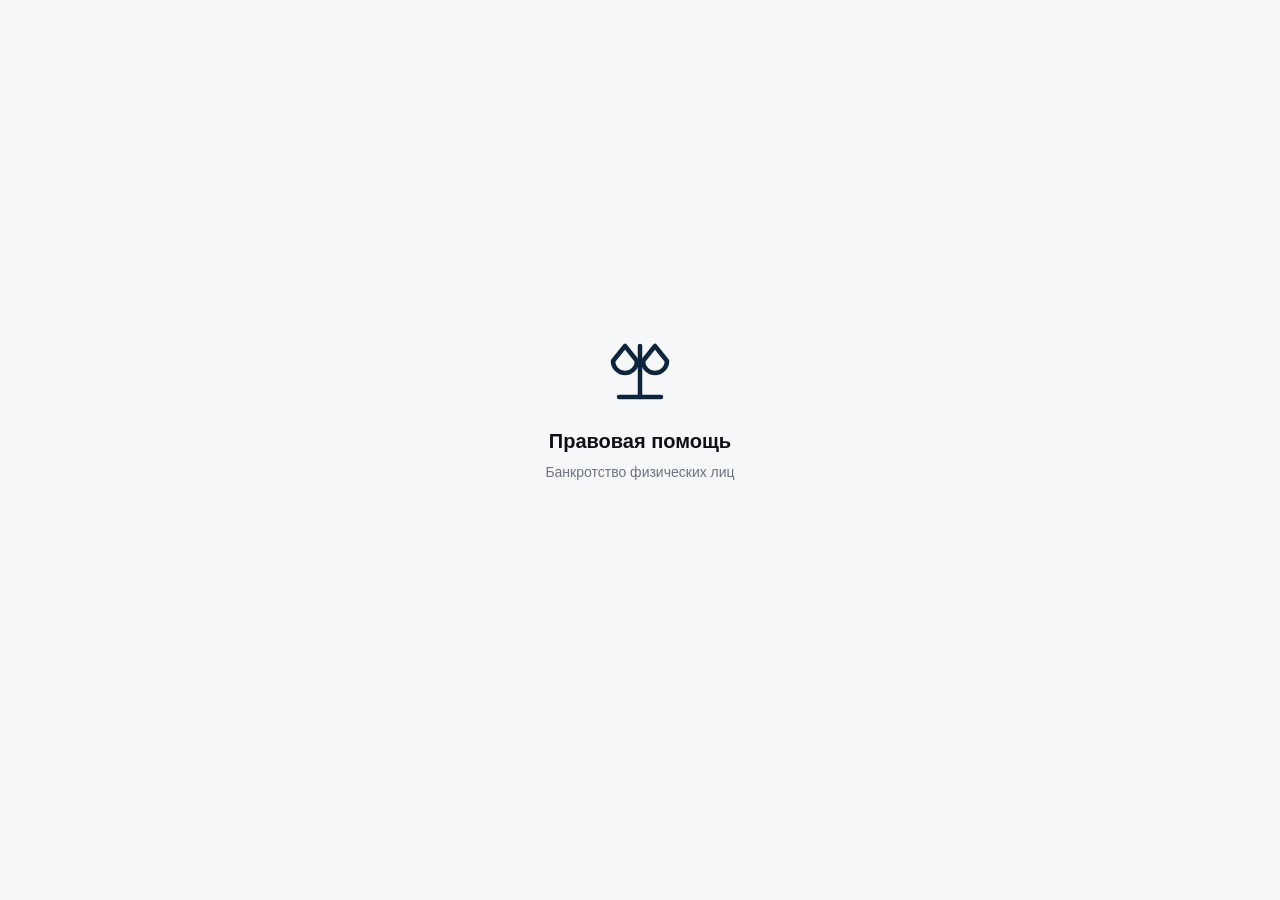
<file: my-sayt/tg-app/index.html>
<!DOCTYPE html>
<html lang="ru">
<head>
  <meta charset="UTF-8">
  <meta name="viewport" content="width=device-width, initial-scale=1.0, viewport-fit=cover">
  <title>Помощь при банкротстве</title>

  <!-- Telegram Web App SDK -->
  <script src="https://telegram.org/js/telegram-web-app.js"></script>

  <link rel="stylesheet" href="app.css">
</head>
<body>

<!-- ══════════════════════════════════════════════════════════
     SVG SPRITE — все иконки приложения (Lucide-style)
════════════════════════════════════════════════════════════ -->
<svg xmlns="http://www.w3.org/2000/svg" style="display:none" aria-hidden="true">
  <symbol id="icon-home" viewBox="0 0 24 24" fill="none" stroke="currentColor" stroke-width="2" stroke-linecap="round" stroke-linejoin="round">
    <path d="m3 9 9-7 9 7v11a2 2 0 0 1-2 2H5a2 2 0 0 1-2-2z"/><polyline points="9 22 9 12 15 12 15 22"/>
  </symbol>
  <symbol id="icon-clipboard" viewBox="0 0 24 24" fill="none" stroke="currentColor" stroke-width="2" stroke-linecap="round" stroke-linejoin="round">
    <rect width="8" height="4" x="8" y="2" rx="1"/><path d="M16 4h2a2 2 0 0 1 2 2v14a2 2 0 0 1-2 2H6a2 2 0 0 1-2-2V6a2 2 0 0 1 2-2h2"/><line x1="9" y1="12" x2="15" y2="12"/><line x1="9" y1="16" x2="15" y2="16"/>
  </symbol>
  <symbol id="icon-briefcase" viewBox="0 0 24 24" fill="none" stroke="currentColor" stroke-width="2" stroke-linecap="round" stroke-linejoin="round">
    <rect width="20" height="14" x="2" y="7" rx="2"/><path d="M16 21V5a2 2 0 0 0-2-2h-4a2 2 0 0 0-2 2v16"/><line x1="2" y1="14" x2="22" y2="14"/>
  </symbol>
  <symbol id="icon-user" viewBox="0 0 24 24" fill="none" stroke="currentColor" stroke-width="2" stroke-linecap="round" stroke-linejoin="round">
    <path d="M20 21v-2a4 4 0 0 0-4-4H8a4 4 0 0 0-4 4v2"/><circle cx="12" cy="7" r="4"/>
  </symbol>
  <symbol id="icon-message" viewBox="0 0 24 24" fill="none" stroke="currentColor" stroke-width="2" stroke-linecap="round" stroke-linejoin="round">
    <path d="M21 15a2 2 0 0 1-2 2H7l-4 4V5a2 2 0 0 1 2-2h14a2 2 0 0 1 2 2z"/>
  </symbol>
  <symbol id="icon-scale" viewBox="0 0 24 24" fill="none" stroke="currentColor" stroke-width="2" stroke-linecap="round" stroke-linejoin="round">
    <line x1="12" y1="3" x2="12" y2="20"/><path d="M3 8c0 2.2 1.8 4 4 4s4-1.8 4-4L7 3z"/><path d="M13 8c0 2.2 1.8 4 4 4s4-1.8 4-4l-4-5z"/><line x1="5" y1="20" x2="19" y2="20"/>
  </symbol>
  <symbol id="icon-shield-check" viewBox="0 0 24 24" fill="none" stroke="currentColor" stroke-width="2" stroke-linecap="round" stroke-linejoin="round">
    <path d="M12 22s8-4 8-10V5l-8-3-8 3v7c0 6 8 10 8 10z"/><polyline points="9 12 11 14 15 10"/>
  </symbol>
  <symbol id="icon-share" viewBox="0 0 24 24" fill="none" stroke="currentColor" stroke-width="2" stroke-linecap="round" stroke-linejoin="round">
    <circle cx="18" cy="5" r="3"/><circle cx="6" cy="12" r="3"/><circle cx="18" cy="19" r="3"/><line x1="8.59" y1="13.51" x2="15.42" y2="17.49"/><line x1="15.41" y1="6.51" x2="8.59" y2="10.49"/>
  </symbol>
  <symbol id="icon-phone" viewBox="0 0 24 24" fill="none" stroke="currentColor" stroke-width="2" stroke-linecap="round" stroke-linejoin="round">
    <path d="M22 16.92v3a2 2 0 0 1-2.18 2 19.79 19.79 0 0 1-8.63-3.07A19.5 19.5 0 0 1 4.69 12 19.79 19.79 0 0 1 1.61 3.4 2 2 0 0 1 3.6 1h3a2 2 0 0 1 2 1.72 12.84 12.84 0 0 0 .7 2.81 2 2 0 0 1-.45 2.11L7.91 8.6a16 16 0 0 0 6.29 6.29l.96-.96a2 2 0 0 1 2.11-.45 12.84 12.84 0 0 0 2.81.7A2 2 0 0 1 22 16.92z"/>
  </symbol>
  <symbol id="icon-smartphone" viewBox="0 0 24 24" fill="none" stroke="currentColor" stroke-width="2" stroke-linecap="round" stroke-linejoin="round">
    <rect width="14" height="20" x="5" y="2" rx="2"/><line x1="12" y1="18" x2="12.01" y2="18"/>
  </symbol>
  <symbol id="icon-arrow-right" viewBox="0 0 24 24" fill="none" stroke="currentColor" stroke-width="2.5" stroke-linecap="round" stroke-linejoin="round">
    <line x1="5" y1="12" x2="19" y2="12"/><polyline points="12 5 19 12 12 19"/>
  </symbol>
  <symbol id="icon-check-circle" viewBox="0 0 24 24" fill="none" stroke="currentColor" stroke-width="2" stroke-linecap="round" stroke-linejoin="round">
    <path d="M22 11.08V12a10 10 0 1 1-5.93-9.14"/><polyline points="22 4 12 14.01 9 11.01"/>
  </symbol>
  <symbol id="icon-sun" viewBox="0 0 24 24" fill="none" stroke="currentColor" stroke-width="2" stroke-linecap="round" stroke-linejoin="round">
    <circle cx="12" cy="12" r="4"/><path d="M12 2v2M12 20v2M4.93 4.93l1.41 1.41M17.66 17.66l1.41 1.41M2 12h2M20 12h2M6.34 17.66l-1.41 1.41M19.07 4.93l-1.41 1.41"/>
  </symbol>
</svg>

<div id="app">

  <!-- ══════════════════════════════════════════════════════════
       ЭКРАН 0: СПЛЭШ
  ════════════════════════════════════════════════════════════ -->
  <div class="screen active" id="screen-splash">
    <div class="splash-inner">
      <div class="splash-logo">
        <svg class="splash-icon" viewBox="0 0 24 24">
          <line x1="12" y1="3" x2="12" y2="20"/>
          <path d="M3 8c0 2.2 1.8 4 4 4s4-1.8 4-4L7 3z"/>
          <path d="M13 8c0 2.2 1.8 4 4 4s4-1.8 4-4l-4-5z"/>
          <line x1="5" y1="20" x2="19" y2="20"/>
        </svg>
      </div>
      <div class="splash-name">Правовая помощь</div>
      <div class="splash-sub">Банкротство физических лиц</div>
    </div>
  </div>

  <!-- ══════════════════════════════════════════════════════════
       ЭКРАН 1: WELCOME
  ════════════════════════════════════════════════════════════ -->
  <div class="screen" id="screen-welcome">
    <div class="screen-body">

      <!-- Визитка эксперта — тёмная плашка на всю ширину -->
      <div class="welcome-lawyer-card">
        <img class="welcome-lawyer-avatar" src="lawyer.jpg" alt="Гучигов Тимерлан Хасанович">
        <div class="welcome-lawyer-info">
          <span class="welcome-lawyer-role">Адвокат по банкротству физических лиц</span>
          <span class="welcome-lawyer-name">Гучигов Тимерлан Хасанович</span>
          <div class="lawyer-trust-badges">
            <span class="trust-badge">84 дела</span>
            <span class="trust-badge">5 лет стажа</span>
            <span class="trust-badge">Адвокат РФ</span>
          </div>
        </div>
      </div>

      <div class="welcome-user-greeting" id="welcome-user-greeting">Добрый день!</div>
      <h1 class="screen-title">Долги —<br>это не приговор</h1>
      <p class="screen-sub">
        Каждый 12-й россиянин имеет просроченный кредит.<br>
        Из этого есть законный выход.
      </p>

      <div class="welcome-features">
        <div class="welcome-feature">
          <div class="icon-circle icon-circle-blue">
            <svg class="icon"><use href="#icon-clipboard"/></svg>
          </div>
          <span>Диагностика за 2 минуты — подходит ли вам банкротство</span>
        </div>
        <div class="welcome-feature">
          <div class="icon-circle icon-circle-navy">
            <svg class="icon"><use href="#icon-briefcase"/></svg>
          </div>
          <span>Обзор услуг и прозрачная стоимость</span>
        </div>
        <div class="welcome-feature">
          <div class="icon-circle icon-circle-gold">
            <svg class="icon"><use href="#icon-message"/></svg>
          </div>
          <span>Запись на бесплатную консультацию</span>
        </div>
      </div>

      <div class="fact-cards">
        <!-- Выделена зелёным — успокаивающий факт о защите жилья -->
        <div class="fact-card fact-housing">
          <div class="icon-circle icon-circle-green">
            <svg class="icon"><use href="#icon-shield-check"/></svg>
          </div>
          <span>Единственное жильё защищено законом — его не заберут при банкротстве</span>
        </div>
        <div class="fact-card">
          <div class="icon-circle icon-circle-navy">
            <svg class="icon"><use href="#icon-scale"/></svg>
          </div>
          <span>Банкротство физлиц — закон №127-ФЗ, действует с 2015 года. С тех пор процедуру прошли более миллиона человек.</span>
        </div>
      </div>

      <!-- Баннер «продолжить квиз» -->
      <div class="resume-banner hidden" id="resume-banner">
        <div>У вас есть незаконченная диагностика</div>
        <div class="resume-btns">
          <button class="btn-text" id="btn-resume">Продолжить</button>
          <button class="btn-text muted" id="btn-restart-quiz">Начать заново</button>
        </div>
      </div>
    </div>
  </div>

  <!-- ══════════════════════════════════════════════════════════
       ЭКРАН 2: ГЛАВНАЯ (Home)
  ════════════════════════════════════════════════════════════ -->
  <div class="screen has-tabbar" id="screen-home">
    <div class="screen-body">
      <div class="home-greeting" id="home-greeting">Добрый день!</div>
      <div class="home-sub">Разберёмся с долгами вместе</div>

      <!-- Карточка адвоката -->
      <div class="lawyer-chip">
        <img class="lawyer-chip-avatar" src="lawyer.jpg" alt="Гучигов Тимерлан Хасанович">
        <div class="lawyer-chip-info">
          <span class="lawyer-chip-title">Адвокат по банкротству</span>
          <span class="lawyer-chip-name">Гучигов Тимерлан Хасанович</span>
        </div>
      </div>

      <!-- Hero-блок -->
      <div class="hero-block">
        <p class="hero-text">Не знаете, что делать с долгами?</p>
        <button class="btn-hero" id="btn-quiz-home">
          Пройти диагностику
          <svg class="icon icon-sm"><use href="#icon-arrow-right"/></svg>
        </button>
      </div>

      <!-- Быстрые действия -->
      <div class="action-list">
        <button class="action-card" data-goto="quiz">
          <div class="icon-circle icon-circle-blue">
            <svg class="icon"><use href="#icon-clipboard"/></svg>
          </div>
          <div class="action-body">
            <span class="action-title">Диагностика</span>
            <span class="action-sub">Узнайте за 2 минуты, подходит ли вам банкротство</span>
          </div>
          <span class="chevron">›</span>
        </button>
        <button class="action-card" data-goto="services">
          <div class="icon-circle icon-circle-navy">
            <svg class="icon"><use href="#icon-briefcase"/></svg>
          </div>
          <div class="action-body">
            <span class="action-title">Услуги</span>
            <span class="action-sub">Что входит в сопровождение и сколько стоит</span>
          </div>
          <span class="chevron">›</span>
        </button>
        <button class="action-card" data-goto="form">
          <div class="icon-circle icon-circle-gold">
            <svg class="icon"><use href="#icon-message"/></svg>
          </div>
          <div class="action-body">
            <span class="action-title">Записаться</span>
            <span class="action-sub">Бесплатная консультация — без давления</span>
          </div>
          <span class="chevron">›</span>
        </button>
      </div>

      <button class="btn-share-friend" id="btn-share-friend">
        <svg class="icon icon-sm"><use href="#icon-share"/></svg>
        Поделиться с другом
      </button>
    </div>
  </div>

  <!-- ══════════════════════════════════════════════════════════
       ЭКРАН 3: КВИЗ
  ════════════════════════════════════════════════════════════ -->
  <div class="screen" id="screen-quiz">
    <div class="quiz-topbar">
      <div class="quiz-step-label">Шаг <span id="quiz-step-num">1</span> из 5</div>
      <div class="progress-bar">
        <div class="progress-fill" id="quiz-fill" style="width:20%"></div>
      </div>
    </div>
    <div class="screen-body" id="quiz-step-body"></div>
  </div>

  <!-- ══════════════════════════════════════════════════════════
       ЭКРАН 4: РЕЗУЛЬТАТ КВИЗА
  ════════════════════════════════════════════════════════════ -->
  <div class="screen" id="screen-result">
    <div class="screen-body centered">
      <div class="result-icon" id="result-icon">✅</div>
      <h2 class="screen-title" id="result-title"></h2>
      <p class="screen-sub" id="result-subtitle"></p>
      <div class="result-benefits" id="result-benefits"></div>
      <div class="disclaimer-card" id="result-disclaimer"></div>
      <button class="btn-link-retake" id="btn-retake">← Пройти заново</button>
    </div>
  </div>

  <!-- ══════════════════════════════════════════════════════════
       ЭКРАН 5: КАТАЛОГ УСЛУГ
  ════════════════════════════════════════════════════════════ -->
  <div class="screen has-tabbar" id="screen-services">
    <div class="screen-header">
      <h2 class="screen-title">Наши услуги</h2>
    </div>
    <div class="service-list" id="service-list">
      <!-- Карточки рендерятся JS из APP_DATA.services -->
    </div>
  </div>

  <!-- ══════════════════════════════════════════════════════════
       ЭКРАН 6: КАРТОЧКА УСЛУГИ
  ════════════════════════════════════════════════════════════ -->
  <div class="screen" id="screen-service-card">
    <div class="screen-body" id="service-card-body">
      <!-- Контент рендерится JS -->
    </div>
  </div>

  <!-- ══════════════════════════════════════════════════════════
       ЭКРАН 7: ФОРМА ЗАЯВКИ
  ════════════════════════════════════════════════════════════ -->
  <div class="screen" id="screen-form">
    <div class="screen-header">
      <h2 class="screen-title">Запись на консультацию</h2>
      <p class="screen-sub-sm">Бесплатно · Без давления · Звонок в удобное время</p>
    </div>
    <div class="screen-body">

      <div class="form-group">
        <label class="form-label" for="inp-name">Ваше имя</label>
        <input class="form-input" type="text" id="inp-name"
               autocomplete="given-name" placeholder="Введите имя">
      </div>

      <div class="form-group">
        <label class="form-label">Телефон</label>
        <div id="phone-fallback">
          <input class="form-input" type="tel" id="inp-phone"
                 inputmode="tel" placeholder="+7 (___) ___-__-__"
                 autocomplete="tel">
          <div class="form-error" id="phone-error">Проверьте, пожалуйста, номер телефона</div>
        </div>
      </div>

      <div class="form-group">
        <label class="form-label">Удобное время для звонка</label>
        <div class="time-pills">
          <button class="pill" data-time="morning" type="button">Утром</button>
          <button class="pill" data-time="afternoon" type="button">Днём</button>
          <button class="pill" data-time="evening" type="button">Вечером</button>
        </div>
      </div>

      <div class="form-group">
        <label class="consent-row">
          <input type="checkbox" id="inp-consent">
          <span>
            Согласен на
            <a href="#" id="link-privacy">обработку персональных данных</a>
          </span>
        </label>
      </div>

      <div class="safety-note">🔒 Данные не передаются третьим лицам</div>
    </div>
  </div>

  <!-- ══════════════════════════════════════════════════════════
       ЭКРАН 8: УСПЕШНАЯ ОТПРАВКА
  ════════════════════════════════════════════════════════════ -->
  <div class="screen" id="screen-success">
    <div class="screen-body centered">
      <div class="success-icon">✅</div>
      <h2 class="screen-title">Заявка принята!</h2>
      <p class="screen-sub">Мы свяжемся с вами в течение 2 рабочих часов</p>
      <div class="next-steps">
        <div class="next-step">
          <div class="icon-circle icon-circle-sm icon-circle-blue">
            <svg class="icon"><use href="#icon-smartphone"/></svg>
          </div>
          <span>Напишем в Telegram для подтверждения</span>
        </div>
        <div class="next-step">
          <div class="icon-circle icon-circle-sm icon-circle-navy">
            <svg class="icon"><use href="#icon-phone"/></svg>
          </div>
          <span>Помощник адвоката позвонит вам в ближайшее время</span>
        </div>
        <div class="next-step">
          <div class="icon-circle icon-circle-sm icon-circle-green">
            <svg class="icon"><use href="#icon-check-circle"/></svg>
          </div>
          <span>Консультация бесплатная</span>
        </div>
      </div>
      <button class="btn btn-secondary" id="btn-to-home" style="margin-top:8px;">
        Вернуться на главную
      </button>
    </div>
  </div>

  <!-- ══════════════════════════════════════════════════════════
       ЭКРАН 9: О НАС
  ════════════════════════════════════════════════════════════ -->
  <div class="screen has-tabbar" id="screen-about">
    <div class="screen-body" id="about-body">
      <!-- Контент рендерится JS -->
    </div>
  </div>

  <!-- ══════════════════════════════════════════════════════════
       ЭКРАН 11: КОНТАКТЫ
  ════════════════════════════════════════════════════════════ -->
  <div class="screen has-tabbar" id="screen-contacts">
    <div class="screen-header">
      <h2 class="screen-title">Контакты</h2>
    </div>
    <div class="screen-body">

      <p class="section-label">Телефон</p>
      <div class="contact-list">
        <div class="contact-item">
          <div class="icon-circle icon-circle-navy">
            <svg class="icon"><use href="#icon-phone"/></svg>
          </div>
          <div class="contact-info">
            <span class="contact-number">+7 999-402-55-52</span>
          </div>
          <button class="contact-call-btn" data-tel="+79994025552">Позвонить</button>
        </div>
        <div class="contact-item">
          <div class="icon-circle icon-circle-navy">
            <svg class="icon"><use href="#icon-phone"/></svg>
          </div>
          <div class="contact-info">
            <span class="contact-number">+7 969-012-58-89</span>
          </div>
          <button class="contact-call-btn" data-tel="+79690125889">Позвонить</button>
        </div>
      </div>

      <p class="section-label">Telegram</p>
      <div class="contact-list">
        <div class="contact-item">
          <div class="icon-circle icon-circle-blue">
            <svg class="icon"><use href="#icon-smartphone"/></svg>
          </div>
          <div class="contact-info">
            <span class="contact-number">@Spisanie_cred_bot</span>
          </div>
        </div>
      </div>

    </div>
  </div>

  <!-- ══════════════════════════════════════════════════════════
       ЭКРАН 10: ОШИБКА
  ════════════════════════════════════════════════════════════ -->
  <div class="screen" id="screen-error">
    <div class="screen-body centered">
      <div class="error-icon">😕</div>
      <h2 class="screen-title">Что-то пошло не так</h2>
      <p class="screen-sub">Проверьте соединение и попробуйте ещё раз</p>
      <button class="btn btn-accent" id="btn-retry">Попробовать снова</button>
    </div>
  </div>

  <!-- ══════════════════════════════════════════════════════════
       TAB BAR — SVG-иконки
  ════════════════════════════════════════════════════════════ -->
  <nav id="tab-bar" class="hidden">
    <button class="tab-btn active" data-tab="home">
      <span class="tab-icon">
        <svg class="icon"><use href="#icon-home"/></svg>
      </span>
      <span class="tab-label">Главная</span>
    </button>
    <button class="tab-btn" data-tab="quiz">
      <span class="tab-icon">
        <svg class="icon"><use href="#icon-clipboard"/></svg>
      </span>
      <span class="tab-label">Диагностика</span>
    </button>
    <button class="tab-btn" data-tab="services">
      <span class="tab-icon">
        <svg class="icon"><use href="#icon-briefcase"/></svg>
      </span>
      <span class="tab-label">Услуги</span>
    </button>
    <button class="tab-btn" data-tab="about">
      <span class="tab-icon">
        <svg class="icon"><use href="#icon-user"/></svg>
      </span>
      <span class="tab-label">Обо мне</span>
    </button>
    <button class="tab-btn" data-tab="contacts">
      <span class="tab-icon">
        <svg class="icon"><use href="#icon-phone"/></svg>
      </span>
      <span class="tab-label">Контакты</span>
    </button>
  </nav>

</div><!-- /#app -->

<!-- ══════════════════════════════════════════════════════════
     ОФФЕР-МОДАЛКА
════════════════════════════════════════════════════════════ -->
<div id="offer-overlay" class="offer-overlay hidden">
  <div class="offer-card">
    <div class="offer-emoji">🎁</div>
    <h2 class="offer-title">Скидка 15% на первую запись</h2>
    <p class="offer-sub">Подпишитесь на бота — получите промокод в личное сообщение</p>
    <ul class="offer-bullets">
      <li>Напомним о записи за день</li>
      <li>Первыми узнаёте о свободных окошках</li>
      <li>Эксклюзивные акции для подписчиков</li>
    </ul>
    <a id="offer-cta" class="btn-offer-cta" href="#" target="_blank">Получить скидку 15%</a>
    <button id="offer-skip" class="btn-offer-skip">Пропустить</button>
  </div>
</div>

<!-- Все данные (контент) — data.js -->
<script src="data.js"></script>
<!-- Логика приложения — app.js -->
<script src="app.js"></script>

</body>
</html>
</file>
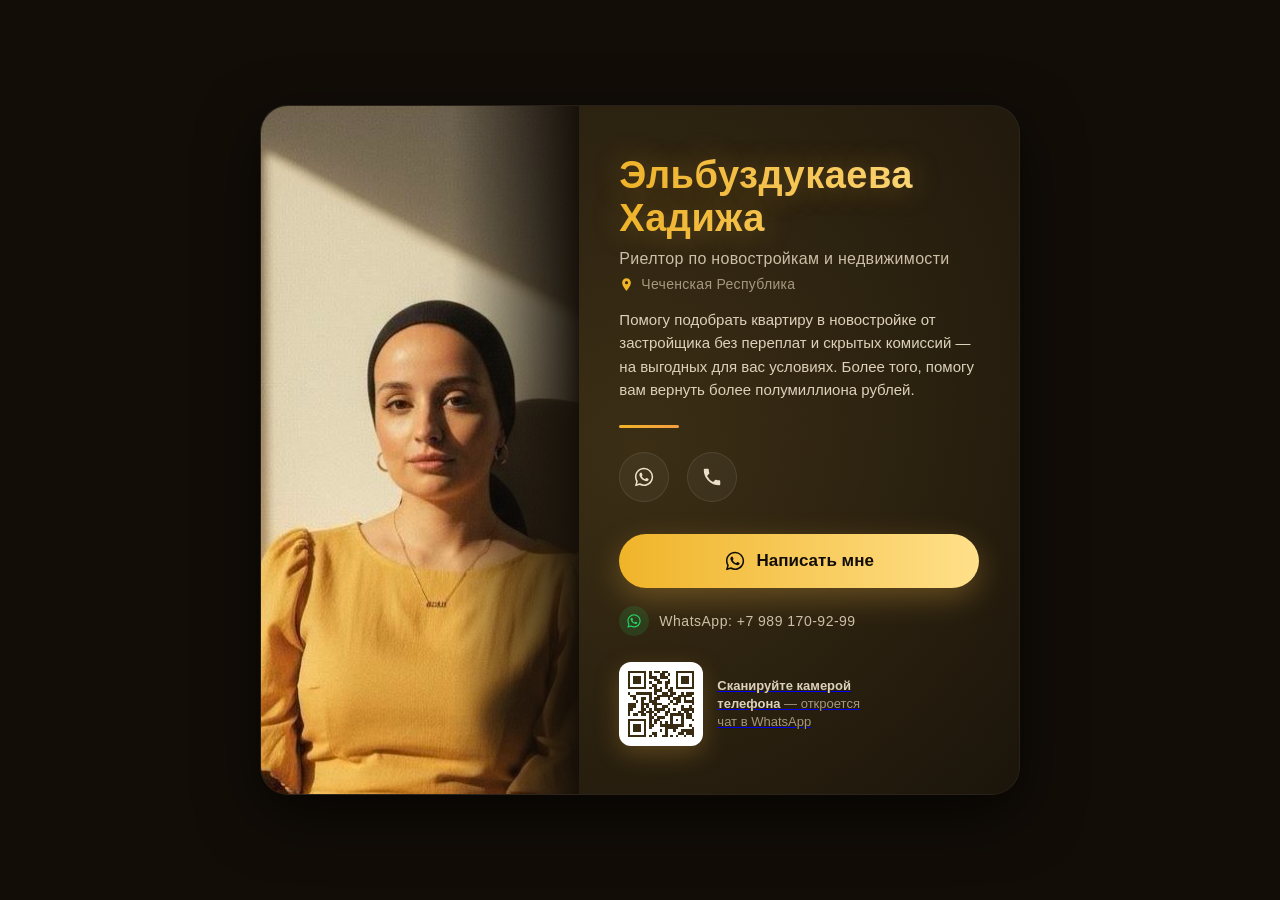
<file: rieltor-vizitka/vizitka.html>
<!DOCTYPE html>
<html lang="ru">
<head>
<meta charset="UTF-8">
<meta name="viewport" content="width=device-width, initial-scale=1.0">
<title>Эльбуздукаева Хадижа — Риелтор по новостройкам и недвижимости</title>
<meta name="description" content="Эльбуздукаева Хадижа — риелтор по новостройкам и недвижимости в Чеченской Республике. Подбор квартир от застройщика на выгодных условиях.">
<meta property="og:type" content="profile">
<meta property="og:title" content="Эльбуздукаева Хадижа — Риелтор по новостройкам и недвижимости">
<meta property="og:description" content="Помогу подобрать квартиру в новостройке от застройщика без переплат и скрытых комиссий — на выгодных для вас условиях. Более того, помогу вам вернуть более полумиллиона рублей.">
<meta property="og:image" content="Фото Хадижа.jpg">
<link rel="icon" href="data:image/svg+xml,%3Csvg xmlns='http://www.w3.org/2000/svg' viewBox='0 0 64 64'%3E%3Cdefs%3E%3ClinearGradient id='g' x1='0' y1='0' x2='1' y2='1'%3E%3Cstop offset='0' stop-color='%23f0b429'/%3E%3Cstop offset='1' stop-color='%23ffe08a'/%3E%3C/linearGradient%3E%3C/defs%3E%3Ccircle cx='32' cy='32' r='32' fill='url(%23g)'/%3E%3Ctext x='32' y='42' font-family='Arial, sans-serif' font-size='26' font-weight='700' fill='%23120d07' text-anchor='middle'%3E%D0%AD%D0%A5%3C/text%3E%3C/svg%3E">
<style>
  * {
    margin: 0;
    padding: 0;
    box-sizing: border-box;
  }

  body {
    min-height: 100vh;
    background: #120d07;
    display: flex;
    align-items: center;
    justify-content: center;
    font-family: 'Segoe UI', Roboto, Arial, sans-serif;
    padding: 24px;
    overflow-x: hidden;
  }

  .card {
    position: relative;
    width: 100%;
    max-width: 760px;
    display: flex;
    background: linear-gradient(145deg, #1d160c, #120d07);
    border: 1px solid rgba(255, 255, 255, 0.07);
    border-radius: 28px;
    box-shadow: 0 20px 60px rgba(0, 0, 0, 0.65);
    overflow: hidden;
  }

  .card::before {
    content: "";
    position: absolute;
    top: -60%;
    left: -60%;
    width: 220%;
    height: 220%;
    background: radial-gradient(circle, rgba(245, 196, 81, 0.16) 0%, rgba(245, 196, 81, 0) 60%);
    animation: rotateGlow 14s linear infinite;
    pointer-events: none;
  }

  @keyframes rotateGlow {
    from { transform: rotate(0deg); }
    to { transform: rotate(360deg); }
  }

  .photo {
    position: relative;
    flex: 0 0 42%;
    min-height: 480px;
    overflow: hidden;
  }

  .photo img {
    width: 100%;
    height: 100%;
    object-fit: cover;
    display: block;
    filter: saturate(1.05);
  }

  .photo::after {
    content: "";
    position: absolute;
    inset: 0;
    background: linear-gradient(90deg, rgba(18, 13, 7, 0) 60%, rgba(18, 13, 7, 0.95) 100%);
  }

  .content {
    position: relative;
    flex: 1;
    padding: 48px 40px;
    display: flex;
    flex-direction: column;
    justify-content: center;
    text-align: left;
  }

  .name {
    position: relative;
    font-size: clamp(28px, 4.2vw, 38px);
    font-weight: 800;
    letter-spacing: 0.5px;
    background: linear-gradient(90deg, #f0b429, #ffe08a, #f59e42, #f0b429);
    background-size: 300% auto;
    -webkit-background-clip: text;
    background-clip: text;
    color: transparent;
    text-shadow: 0 0 30px rgba(240, 180, 70, 0.35);
    animation: shine 6s linear infinite;
  }

  @keyframes shine {
    to { background-position: 300% center; }
  }

  .role {
    position: relative;
    margin-top: 10px;
    font-size: 16px;
    color: #cdbfa6;
    letter-spacing: 0.3px;
  }

  .location {
    position: relative;
    display: inline-flex;
    align-items: center;
    gap: 7px;
    margin-top: 8px;
    font-size: 14px;
    color: #a6987f;
    letter-spacing: 0.3px;
  }

  .location svg {
    width: 15px;
    height: 15px;
    fill: #f0b429;
    flex-shrink: 0;
  }

  .usp {
    position: relative;
    margin-top: 16px;
    font-size: 15px;
    line-height: 1.55;
    color: #ddd1ba;
    max-width: 46ch;
  }

  .divider {
    position: relative;
    width: 60px;
    height: 3px;
    margin: 24px 0;
    border-radius: 3px;
    background: linear-gradient(90deg, #f0b429, #f59e42);
  }

  .socials {
    position: relative;
    display: flex;
    gap: 18px;
    margin-bottom: 32px;
  }

  .socials a {
    display: flex;
    align-items: center;
    justify-content: center;
    width: 50px;
    height: 50px;
    border-radius: 50%;
    background: rgba(255, 255, 255, 0.04);
    border: 1px solid rgba(255, 255, 255, 0.09);
    color: #ecdfc8;
    transition: transform 0.3s ease, color 0.3s ease, box-shadow 0.3s ease, background 0.3s ease;
  }

  .socials a svg {
    width: 22px;
    height: 22px;
    fill: currentColor;
    transition: fill 0.3s ease;
  }

  .socials a:hover {
    transform: translateY(-6px) scale(1.08);
    color: #120d07;
  }

  .socials a.whatsapp:hover {
    background: #25d366;
    box-shadow: 0 8px 24px rgba(37, 211, 102, 0.45);
    border-color: #25d366;
  }

  .socials a.phone:hover {
    background: #f0b429;
    box-shadow: 0 8px 24px rgba(240, 180, 70, 0.45);
    border-color: #f0b429;
  }

  .cta {
    position: relative;
    display: inline-flex;
    align-items: center;
    justify-content: center;
    gap: 10px;
    width: 100%;
    padding: 16px 28px;
    border: none;
    border-radius: 50px;
    font-size: 17px;
    font-weight: 700;
    color: #120d07;
    cursor: pointer;
    background: linear-gradient(90deg, #f0b429, #ffe08a, #f59e42, #f0b429);
    background-size: 300% auto;
    text-decoration: none;
    overflow: hidden;
    transition: transform 0.25s ease, box-shadow 0.25s ease, background-position 0.6s ease;
    box-shadow: 0 10px 30px rgba(240, 180, 70, 0.3);
  }

  .cta svg {
    width: 22px;
    height: 22px;
    fill: currentColor;
    flex-shrink: 0;
  }

  .cta:hover {
    background-position: 200% center;
    transform: translateY(-3px);
    box-shadow: 0 14px 40px rgba(245, 158, 66, 0.45);
  }

  .cta:active {
    transform: translateY(0) scale(0.98);
  }

  .cta::after {
    content: "";
    position: absolute;
    top: 0;
    left: -120%;
    width: 60%;
    height: 100%;
    background: linear-gradient(120deg, transparent, rgba(255, 255, 255, 0.5), transparent);
    transform: skewX(-20deg);
    animation: sweep 3s ease-in-out infinite;
  }

  @keyframes sweep {
    0% { left: -120%; }
    50% { left: 140%; }
    100% { left: 140%; }
  }

  .contact {
    position: relative;
    margin-top: 18px;
    display: inline-flex;
    align-items: center;
    gap: 10px;
    font-size: 14px;
    color: #cdbfa6;
    letter-spacing: 0.5px;
    text-decoration: none;
    transition: color 0.25s ease, transform 0.25s ease;
  }

  .contact .contact-icon {
    display: flex;
    align-items: center;
    justify-content: center;
    width: 30px;
    height: 30px;
    border-radius: 50%;
    background: rgba(37, 211, 102, 0.14);
    flex-shrink: 0;
  }

  .contact .contact-icon svg {
    width: 16px;
    height: 16px;
    fill: #25d366;
  }

  .contact:hover {
    color: #ffe08a;
    transform: translateX(3px);
  }

  .qr-block {
    position: relative;
    margin-top: 26px;
    display: flex;
    align-items: center;
    gap: 14px;
  }

  .qr-block .qr {
    width: 84px;
    height: 84px;
    padding: 6px;
    background: #fff;
    border-radius: 12px;
    box-shadow: 0 8px 24px rgba(240, 180, 70, 0.25);
    flex-shrink: 0;
  }

  .qr-block .qr svg {
    display: block;
    width: 100%;
    height: 100%;
  }

  .qr-block .qr-caption {
    font-size: 13px;
    line-height: 1.4;
    color: #a6987f;
    max-width: 22ch;
  }

  .qr-block .qr-caption b {
    color: #ddd1ba;
  }

  /* плавное появление визитки при загрузке */
  .card {
    animation: cardIn 0.9s cubic-bezier(0.22, 1, 0.36, 1) both;
  }

  .photo {
    animation: fadeIn 1.1s ease-out 0.15s both;
  }

  .content > * {
    animation: fadeUp 0.7s ease-out both;
  }

  .content > *:nth-child(1) { animation-delay: 0.25s; }
  .content > *:nth-child(2) { animation-delay: 0.32s; }
  .content > *:nth-child(3) { animation-delay: 0.39s; }
  .content > *:nth-child(4) { animation-delay: 0.46s; }
  .content > *:nth-child(5) { animation-delay: 0.53s; }
  .content > *:nth-child(6) { animation-delay: 0.6s; }
  .content > *:nth-child(7) { animation-delay: 0.67s; }
  .content > *:nth-child(8) { animation-delay: 0.74s; }
  .content > *:nth-child(9) { animation-delay: 0.81s; }

  @keyframes cardIn {
    from {
      opacity: 0;
      transform: translateY(24px) scale(0.98);
    }
    to {
      opacity: 1;
      transform: translateY(0) scale(1);
    }
  }

  @keyframes fadeIn {
    from { opacity: 0; }
    to { opacity: 1; }
  }

  @keyframes fadeUp {
    from {
      opacity: 0;
      transform: translateY(14px);
    }
    to {
      opacity: 1;
      transform: translateY(0);
    }
  }

  @media (max-width: 680px) {
    .card {
      flex-direction: column;
      max-width: 420px;
    }

    .photo {
      flex: none;
      width: 100%;
      min-height: 320px;
    }

    .photo::after {
      background: linear-gradient(180deg, rgba(18, 13, 7, 0) 55%, rgba(18, 13, 7, 0.95) 100%);
    }

    .content {
      padding: 36px 28px 44px;
      text-align: center;
      align-items: center;
    }

    .divider {
      margin: 20px auto;
    }

    .socials {
      justify-content: center;
    }
  }

  @media (max-width: 480px) {
    .socials a {
      width: 46px;
      height: 46px;
    }
  }
</style>
</head>
<body>

  <div class="card">
    <div class="photo">
      <img src="Фото Хадижа.jpg" alt="Эльбуздукаева Хадижа">
    </div>

    <div class="content">
      <h1 class="name">Эльбуздукаева Хадижа</h1>
      <p class="role">Риелтор по новостройкам и недвижимости</p>
      <p class="location">
        <svg viewBox="0 0 24 24" aria-hidden="true">
          <path d="M12 2C8.13 2 5 5.13 5 9c0 5.25 7 13 7 13s7-7.75 7-13c0-3.87-3.13-7-7-7zm0 9.5A2.5 2.5 0 1 1 14.5 9 2.5 2.5 0 0 1 12 11.5z"/>
        </svg>
        Чеченская Республика
      </p>
      <p class="usp">Помогу подобрать квартиру в новостройке от застройщика без переплат и скрытых комиссий — на выгодных для вас условиях. Более того, помогу вам вернуть более полумиллиона рублей.</p>
      <div class="divider"></div>

      <div class="socials">
        <a class="whatsapp" href="https://wa.me/79891709299" target="_blank" rel="noopener" aria-label="WhatsApp" title="WhatsApp">
          <svg viewBox="0 0 24 24" aria-hidden="true">
            <path d="M12.04 2C6.58 2 2.13 6.45 2.13 11.91c0 1.75.46 3.45 1.32 4.95L2.05 22l5.27-1.38a9.9 9.9 0 0 0 4.72 1.2h.01c5.46 0 9.91-4.45 9.91-9.91 0-2.65-1.03-5.14-2.9-7.01A9.82 9.82 0 0 0 12.04 2zm0 18.06h-.01a8.2 8.2 0 0 1-4.18-1.15l-.3-.18-3.13.82.84-3.05-.2-.31a8.18 8.18 0 0 1-1.26-4.38c0-4.54 3.7-8.24 8.25-8.24 2.2 0 4.27.86 5.83 2.42a8.18 8.18 0 0 1 2.41 5.82c0 4.55-3.7 8.25-8.25 8.25zm4.52-6.16c-.25-.12-1.47-.72-1.7-.81-.23-.08-.39-.12-.56.13-.17.25-.64.81-.78.97-.14.17-.29.19-.54.06-.25-.12-1.04-.38-1.99-1.22-.74-.66-1.23-1.47-1.38-1.72-.14-.25-.02-.38.11-.51.11-.11.25-.29.37-.43.12-.15.16-.25.25-.42.08-.17.04-.31-.02-.43-.06-.12-.56-1.36-.77-1.86-.2-.48-.41-.42-.56-.43-.14-.01-.31-.01-.48-.01a.92.92 0 0 0-.67.31c-.23.25-.87.85-.87 2.08s.89 2.41 1.02 2.58c.12.17 1.74 2.66 4.22 3.73.59.25 1.05.4 1.41.52.59.19 1.13.16 1.56.1.48-.07 1.47-.6 1.67-1.18.21-.58.21-1.08.14-1.18-.06-.11-.23-.17-.48-.29z"/>
          </svg>
        </a>

        <a class="phone" href="tel:+79891709299" aria-label="Телефон" title="Позвонить">
          <svg viewBox="0 0 24 24" aria-hidden="true">
            <path d="M6.62 10.79a15.05 15.05 0 0 0 6.59 6.59l2.2-2.2a1 1 0 0 1 1.01-.24c1.12.37 2.33.57 3.58.57a1 1 0 0 1 1 1V20a1 1 0 0 1-1 1A17 17 0 0 1 3 4a1 1 0 0 1 1-1h3.5a1 1 0 0 1 1 1c0 1.25.2 2.46.57 3.58a1 1 0 0 1-.24 1.01z"/>
          </svg>
        </a>
      </div>

      <a class="cta" href="https://wa.me/79891709299" target="_blank" rel="noopener">
        <svg viewBox="0 0 24 24" aria-hidden="true">
          <path d="M12.04 2C6.58 2 2.13 6.45 2.13 11.91c0 1.75.46 3.45 1.32 4.95L2.05 22l5.27-1.38a9.9 9.9 0 0 0 4.72 1.2h.01c5.46 0 9.91-4.45 9.91-9.91 0-2.65-1.03-5.14-2.9-7.01A9.82 9.82 0 0 0 12.04 2zm0 18.06h-.01a8.2 8.2 0 0 1-4.18-1.15l-.3-.18-3.13.82.84-3.05-.2-.31a8.18 8.18 0 0 1-1.26-4.38c0-4.54 3.7-8.24 8.25-8.24 2.2 0 4.27.86 5.83 2.42a8.18 8.18 0 0 1 2.41 5.82c0 4.55-3.7 8.25-8.25 8.25zm4.52-6.16c-.25-.12-1.47-.72-1.7-.81-.23-.08-.39-.12-.56.13-.17.25-.64.81-.78.97-.14.17-.29.19-.54.06-.25-.12-1.04-.38-1.99-1.22-.74-.66-1.23-1.47-1.38-1.72-.14-.25-.02-.38.11-.51.11-.11.25-.29.37-.43.12-.15.16-.25.25-.42.08-.17.04-.31-.02-.43-.06-.12-.56-1.36-.77-1.86-.2-.48-.41-.42-.56-.43-.14-.01-.31-.01-.48-.01a.92.92 0 0 0-.67.31c-.23.25-.87.85-.87 2.08s.89 2.41 1.02 2.58c.12.17 1.74 2.66 4.22 3.73.59.25 1.05.4 1.41.52.59.19 1.13.16 1.56.1.48-.07 1.47-.6 1.67-1.18.21-.58.21-1.08.14-1.18-.06-.11-.23-.17-.48-.29z"/>
        </svg>
        Написать мне
      </a>

      <a class="contact" href="https://wa.me/79891709299" target="_blank" rel="noopener" aria-label="Написать в WhatsApp">
        <span class="contact-icon">
          <svg viewBox="0 0 24 24" aria-hidden="true">
            <path d="M12.04 2C6.58 2 2.13 6.45 2.13 11.91c0 1.75.46 3.45 1.32 4.95L2.05 22l5.27-1.38a9.9 9.9 0 0 0 4.72 1.2h.01c5.46 0 9.91-4.45 9.91-9.91 0-2.65-1.03-5.14-2.9-7.01A9.82 9.82 0 0 0 12.04 2zm0 18.06h-.01a8.2 8.2 0 0 1-4.18-1.15l-.3-.18-3.13.82.84-3.05-.2-.31a8.18 8.18 0 0 1-1.26-4.38c0-4.54 3.7-8.24 8.25-8.24 2.2 0 4.27.86 5.83 2.42a8.18 8.18 0 0 1 2.41 5.82c0 4.55-3.7 8.25-8.25 8.25zm4.52-6.16c-.25-.12-1.47-.72-1.7-.81-.23-.08-.39-.12-.56.13-.17.25-.64.81-.78.97-.14.17-.29.19-.54.06-.25-.12-1.04-.38-1.99-1.22-.74-.66-1.23-1.47-1.38-1.72-.14-.25-.02-.38.11-.51.11-.11.25-.29.37-.43.12-.15.16-.25.25-.42.08-.17.04-.31-.02-.43-.06-.12-.56-1.36-.77-1.86-.2-.48-.41-.42-.56-.43-.14-.01-.31-.01-.48-.01a.92.92 0 0 0-.67.31c-.23.25-.87.85-.87 2.08s.89 2.41 1.02 2.58c.12.17 1.74 2.66 4.22 3.73.59.25 1.05.4 1.41.52.59.19 1.13.16 1.56.1.48-.07 1.47-.6 1.67-1.18.21-.58.21-1.08.14-1.18-.06-.11-.23-.17-.48-.29z"/>
          </svg>
        </span>
        WhatsApp: +7 989 170-92-99
      </a>

      <a class="qr-block" href="https://wa.me/79891709299" target="_blank" rel="noopener" aria-label="Открыть WhatsApp по QR-коду">
        <span class="qr">
          <svg xmlns="http://www.w3.org/2000/svg" viewBox="0 0 27 27" shape-rendering="crispEdges">
            <path fill="#ffffff" d="M0 0h27v27H0z"/>
            <path stroke="#3a2c12" d="M1 1.5h7m1 0h1m1 0h2m1 0h2m3 0h7M1 2.5h1m5 0h1m1 0h1m3 0h2m1 0h1m2 0h1m5 0h1M1 3.5h1m1 0h3m1 0h1m1 0h3m1 0h3m3 0h1m1 0h3m1 0h1M1 4.5h1m1 0h3m1 0h1m3 0h2m3 0h1m2 0h1m1 0h3m1 0h1M1 5.5h1m1 0h3m1 0h1m1 0h1m2 0h2m1 0h2m2 0h1m1 0h3m1 0h1M1 6.5h1m5 0h1m2 0h2m3 0h1m3 0h1m5 0h1M1 7.5h7m1 0h1m1 0h1m1 0h1m1 0h1m1 0h1m1 0h7M11 8.5h3m2 0h2M1 9.5h1m2 0h6m1 0h1m2 0h2m1 0h2m2 0h1m1 0h3M2 10.5h2m5 0h1m2 0h6m2 0h5M3 11.5h1m2 0h2m1 0h1m1 0h2m3 0h1m1 0h3m1 0h1m2 0h1M4 12.5h1m1 0h1m2 0h3m5 0h1m1 0h2m1 0h4M1 13.5h3m2 0h3m1 0h4m2 0h1m1 0h2m5 0h1M1 14.5h3m2 0h1m1 0h1m2 0h1m2 0h2m5 0h1m2 0h1M1 15.5h2m3 0h2m1 0h1m1 0h4m1 0h1m1 0h1m2 0h5M1 16.5h1m3 0h2m1 0h3m1 0h1m2 0h2m3 0h1m1 0h2m1 0h1M1 17.5h1m1 0h2m1 0h2m1 0h1m1 0h1m3 0h1m1 0h5m1 0h2M9 18.5h2m1 0h3m2 0h1m3 0h1m1 0h2M1 19.5h7m1 0h1m1 0h2m4 0h1m1 0h1m1 0h1m3 0h1M1 20.5h1m5 0h1m1 0h1m1 0h1m1 0h1m1 0h1m1 0h1m3 0h1M1 21.5h1m1 0h3m1 0h1m1 0h2m2 0h9m2 0h1M1 22.5h1m1 0h3m1 0h1m1 0h1m5 0h5m5 0h1M1 23.5h1m1 0h3m1 0h1m5 0h1m1 0h1m2 0h1m2 0h5M1 24.5h1m5 0h1m2 0h2m3 0h1m4 0h2m1 0h3M1 25.5h7m1 0h1m1 0h1m2 0h2m1 0h1m1 0h1m2 0h1m2 0h1"/>
          </svg>
        </span>
        <span class="qr-caption"><b>Сканируйте камерой телефона</b> — откроется чат в WhatsApp</span>
      </a>
    </div>
  </div>

</body>
</html>
</file>
<file: my-sayt/tg-app/app.css>
/* app.css — Все стили Telegram Mini App
   Банкротство физических лиц */

/* ─── CSS-ПЕРЕМЕННЫЕ ────────────────────────────────────────── */
:root {
  /* Цвета из темы Telegram (фолбеки для браузера) */
  --bg:       var(--tg-theme-bg-color,            #F7F8FA);
  --bg2:      var(--tg-theme-secondary-bg-color,  #EDEBE4);
  --text:     var(--tg-theme-text-color,           #0D1117);
  --hint:     var(--tg-theme-hint-color,           #6B7280);
  --link:     var(--tg-theme-link-color,           #2AABEE);
  --btn-bg:   var(--tg-theme-button-color,         #2AABEE);
  --btn-text: var(--tg-theme-button-text-color,    #ffffff);

  /* Новая дизайн-система */
  --navy:       #0C243D;
  --navy-light: rgba(12, 36, 61, 0.08);
  --gold:       #EEC373;
  --gold-text:  #1C1000;
  --card-cream: #F1EFE8;
  --card-green: #E8F5EF;
  --card-bg:    #FFFFFF;
  --accent:     #EEC373;

  /* Фиксированные цвета */
  --success:  #34C759;
  --warning:  #FF9500;
  --error:    #FF3B30;
  --border:   rgba(0, 0, 0, 0.08);

  /* Геометрия */
  --r:        12px;
  --r-sm:     8px;
  --r-pill:   20px;
  --gap:      16px;
  --tab-h:    56px;
  --btn-h:    50px;
}

body.dark {
  --border:   rgba(255, 255, 255, 0.08);
  --card-bg:  #1E2228;
  --card-cream: #1E2025;
  --card-green: #1A2B1E;
  --navy-light: rgba(238, 195, 115, 0.08);
}

/* ─── УТИЛИТЫ ─────────────────────────────────────────────── */
.hidden { display: none !important; }

/* ─── СБРОС ───────────────────────────────────────────────── */
*, *::before, *::after { box-sizing: border-box; margin: 0; padding: 0; }

html {
  height: 100%;
  height: var(--tg-viewport-stable-height, 100%);
  overflow: hidden;
}

body {
  font-family: -apple-system, BlinkMacSystemFont, 'Segoe UI', Roboto,
               'Helvetica Neue', Arial, sans-serif;
  font-size: 15px;
  line-height: 1.45;
  color: var(--text);
  background: var(--bg);
  height: 100%;
  overflow: hidden;
  -webkit-font-smoothing: antialiased;
}

button  { cursor: pointer; border: none; background: none; font: inherit; color: inherit; -webkit-tap-highlight-color: transparent; }
input   { font: inherit; color: inherit; }
a       { color: var(--link); text-decoration: none; }
ul, ol  { list-style: none; }
details summary { cursor: pointer; list-style: none; }
details summary::-webkit-details-marker { display: none; }

/* ─── SVG ИКОНКИ ─────────────────────────────────────────── */
.icon {
  width: 20px;
  height: 20px;
  stroke: currentColor;
  fill: none;
  stroke-width: 2;
  stroke-linecap: round;
  stroke-linejoin: round;
  display: block;
  flex-shrink: 0;
}
.icon-sm { width: 18px !important; height: 18px !important; }

.greeting-icon {
  width: 18px;
  height: 18px;
  vertical-align: middle;
  margin-left: 4px;
  stroke: #F59E0B;
  display: inline-block;
}

/* ─── КРУЖКИ ДЛЯ ИКОНОК ──────────────────────────────────── */
.icon-circle {
  width: 40px;
  height: 40px;
  border-radius: 12px;
  display: flex;
  align-items: center;
  justify-content: center;
  flex-shrink: 0;
}
.icon-circle .icon { width: 20px; height: 20px; }

.icon-circle.icon-circle-sm            { width: 36px; height: 36px; border-radius: 10px; }
.icon-circle.icon-circle-sm .icon      { width: 17px; height: 17px; }

.icon-circle-blue  { background: rgba(42, 171, 238, 0.12); color: #2AABEE; }
.icon-circle-navy  { background: var(--navy-light);         color: var(--navy); }
.icon-circle-gold  { background: rgba(238, 195, 115, 0.18); color: #9E6A10; }
.icon-circle-green { background: rgba(52, 199, 89, 0.14);   color: #239B3E; }

body.dark .icon-circle-navy { background: rgba(238,195,115,0.08); color: var(--gold); }

/* ─── КОНТЕЙНЕР ПРИЛОЖЕНИЯ ──────────────────────────────── */
#app {
  width: 100%;
  height: 100%;
  position: relative;
  overflow: hidden;
}

/* ─── ЭКРАНЫ ─────────────────────────────────────────────── */
.screen {
  position: absolute;
  inset: 0;
  background: var(--bg);
  overflow-y: auto;
  overflow-x: hidden;
  -webkit-overflow-scrolling: touch;
  opacity: 0;
  pointer-events: none;
  transform: translateX(32px);
  transition: opacity 0.22s ease, transform 0.22s ease;
  padding-bottom: 80px;
}
.screen.active {
  opacity: 1;
  pointer-events: all;
  transform: translateX(0);
}
.screen.slide-out {
  opacity: 0;
  transform: translateX(-24px);
  pointer-events: none;
}
.screen.has-tabbar {
  padding-bottom: calc(var(--tab-h) + env(safe-area-inset-bottom, 0px) + 8px);
}

.screen-body { padding: var(--gap); }
.screen-body.centered {
  display: flex;
  flex-direction: column;
  align-items: center;
  text-align: center;
  padding: 32px var(--gap);
  min-height: 70vh;
  justify-content: center;
}
.screen-header {
  padding: 18px var(--gap) 12px;
  border-bottom: 1px solid var(--border);
  position: sticky;
  top: 0;
  background: var(--bg);
  z-index: 5;
}

/* ─── ТИПОГРАФИКА ─────────────────────────────────────────── */
.screen-title { font-size: 26px; font-weight: 700; line-height: 1.2; margin-bottom: 8px; }
.screen-sub   { font-size: 15px; color: var(--hint); line-height: 1.5; margin-bottom: 20px; }
.screen-sub-sm { font-size: 13px; color: var(--hint); margin-top: 4px; }
.section-label {
  font-size: 12px; font-weight: 600; text-transform: uppercase;
  letter-spacing: 0.07em; color: var(--hint);
  margin-bottom: 10px; margin-top: 20px;
}

/* ─── СПЛЭШ ──────────────────────────────────────────────── */
#screen-splash {
  display: flex;
  align-items: center;
  justify-content: center;
}
.splash-inner {
  text-align: center;
  animation: pop-in 0.5s cubic-bezier(0.34, 1.56, 0.64, 1);
}
.splash-logo {
  display: flex;
  align-items: center;
  justify-content: center;
  margin-bottom: 18px;
}
.splash-icon {
  width: 72px;
  height: 72px;
  stroke: var(--navy);
  stroke-width: 1.5;
  fill: none;
  stroke-linecap: round;
  stroke-linejoin: round;
}
body.dark .splash-icon { stroke: var(--gold); }
.splash-name   { font-size: 20px; font-weight: 700; margin-bottom: 6px; }
.splash-sub    { font-size: 14px; color: var(--hint); }

/* ─── WELCOME ─────────────────────────────────────────────── */
#screen-welcome .screen-body { padding-top: 0; }

/* ─── ВИЗИТКА ЭКСПЕРТА — полная ширина ──────────────────── */
.welcome-lawyer-card {
  display: flex;
  align-items: center;
  gap: 16px;
  /* Градиент даёт объём, убирает плоскость */
  background: linear-gradient(145deg, #091E33 0%, #0C243D 55%, #0E2B48 100%);
  padding: 20px var(--gap) 20px;
  margin: 0 calc(-1 * var(--gap)) 28px;
  align-items: flex-start;
  border-radius: 0 0 24px 24px;
  position: relative;
  overflow: hidden;
  box-shadow: 0 6px 24px rgba(12, 36, 61, 0.3);
}

/* Тонкая золотая черта по верхнему краю */
.welcome-lawyer-card::before {
  content: '';
  position: absolute;
  top: 0; left: var(--gap); right: var(--gap);
  height: 2px;
  background: linear-gradient(90deg, transparent, rgba(238,195,115,0.9), transparent);
}

/* Рассеянный световой акцент в правом углу */
.welcome-lawyer-card::after {
  content: '';
  position: absolute;
  top: -60px; right: -60px;
  width: 200px; height: 200px;
  background: radial-gradient(circle, rgba(238,195,115,0.06) 0%, transparent 65%);
  pointer-events: none;
}

/* Фото — квадрат 120×120px, золотая рамка */
.welcome-lawyer-avatar {
  width: 120px;
  height: 120px;
  border-radius: 16px;
  object-fit: cover;
  object-position: center 10%;
  flex-shrink: 0;
  border: 2.5px solid var(--gold);
  box-shadow:
    0 4px 16px rgba(0,0,0,0.45),
    0 0 0 5px rgba(238,195,115,0.08);
}

.welcome-lawyer-info {
  display: flex;
  flex-direction: column;
  gap: 0;
  flex: 1;
  min-width: 0;
  padding-top: 6px;
}

/* Специализация — мелкий капс, приглушённый золотой */
.welcome-lawyer-role {
  font-size: 10px;
  color: rgba(238, 195, 115, 0.55);
  text-transform: uppercase;
  letter-spacing: 1.4px;
  font-weight: 600;
  margin-bottom: 5px;
}

/* Имя — крупный белый, главный акцент */
.welcome-lawyer-name {
  font-size: 19px;
  font-weight: 700;
  color: #FFFFFF;
  line-height: 1.2;
  margin-bottom: 11px;
}

/* Бейджи доверия */
.lawyer-trust-badges {
  display: flex;
  flex-wrap: wrap;
  gap: 5px;
}
.trust-badge {
  font-size: 10px;
  font-weight: 600;
  color: var(--gold);
  background: rgba(238, 195, 115, 0.1);
  border: 1px solid rgba(238, 195, 115, 0.22);
  border-radius: var(--r-pill);
  padding: 3px 9px;
  letter-spacing: 0.2px;
}

/* Приветствие и заголовок */
.welcome-user-greeting {
  font-size: 17px;
  font-weight: 700;
  color: var(--text);
  text-align: center;
  margin: 4px 0 10px;
}

.welcome-features {
  display: flex;
  flex-direction: column;
  gap: 8px;
  margin: 16px 0 8px;
}
.welcome-feature {
  display: flex;
  align-items: center;
  gap: 12px;
  background: var(--card-bg);
  border-radius: var(--r);
  padding: 12px 14px;
  font-size: 14px;
  color: var(--text);
  line-height: 1.4;
  box-shadow: 0 1px 3px rgba(0,0,0,0.05);
}

/* Факт-карточки */
.fact-cards { display: flex; flex-direction: column; gap: 10px; margin-top: 16px; }
.fact-card {
  display: flex;
  align-items: flex-start;
  gap: 12px;
  background: var(--card-cream);
  border-radius: var(--r);
  padding: 14px var(--gap);
  font-size: 14px;
  line-height: 1.5;
}
.fact-card.fact-housing {
  background: var(--card-green);
}

/* Баннер «продолжить квиз» */
.resume-banner {
  margin-top: 20px;
  background: rgba(42, 171, 238, 0.08);
  border-radius: var(--r);
  padding: 14px var(--gap);
  font-size: 14px;
  border: 1px solid rgba(42, 171, 238, 0.2);
}
.resume-btns   { display: flex; gap: 16px; margin-top: 10px; }
.btn-text      { font-size: 14px; font-weight: 600; color: var(--link); }
.btn-text.muted { color: var(--hint); }

/* ─── ОФФЕР-МОДАЛКА ─────────────────────────────────────── */
.offer-overlay {
  position: fixed;
  inset: 0;
  z-index: 999;
  background: rgba(0, 0, 0, 0.55);
  display: flex;
  align-items: center;
  justify-content: center;
  padding: 20px;
  animation: offer-fade-in 0.3s ease;
}
.offer-overlay.hidden { display: none !important; }

@keyframes offer-fade-in  { from { opacity: 0; } to { opacity: 1; } }
@keyframes offer-fade-out { from { opacity: 1; } to { opacity: 0; } }

.offer-card {
  background: var(--bg);
  border-radius: 24px;
  padding: 24px 20px 20px;
  width: 100%;
  max-width: 380px;
  max-height: 90vh;
  overflow-y: auto;
  text-align: center;
  animation: offer-slide-up 0.35s cubic-bezier(0.34, 1.56, 0.64, 1);
  box-shadow: 0 8px 40px rgba(0,0,0,0.2);
}
@keyframes offer-slide-up {
  from { transform: translateY(40px); opacity: 0; }
  to   { transform: translateY(0);    opacity: 1; }
}

.offer-emoji  { font-size: 48px; line-height: 1; margin-bottom: 12px; }
.offer-title  { font-size: 20px; font-weight: 700; line-height: 1.25; margin-bottom: 8px; color: var(--text); }
.offer-sub    { font-size: 13px; color: var(--hint); line-height: 1.5; margin-bottom: 14px; }

.offer-bullets {
  list-style: none;
  padding: 0;
  margin: 0 0 16px;
  display: flex;
  flex-direction: column;
  gap: 8px;
  text-align: left;
}
.offer-bullets li {
  font-size: 14px;
  color: var(--text);
  padding: 10px 14px;
  background: var(--card-cream);
  border-radius: 12px;
  display: flex;
  align-items: center;
  gap: 8px;
}
.offer-bullets li::before {
  content: '✓';
  font-weight: 700;
  color: var(--accent);
  flex-shrink: 0;
}

.btn-offer-cta {
  display: flex;
  align-items: center;
  justify-content: center;
  width: 100%;
  min-height: 52px;
  background: var(--navy);
  color: #fff !important;
  font-size: 16px;
  font-weight: 700;
  border-radius: 14px;
  text-decoration: none !important;
  margin-bottom: 12px;
  transition: opacity 0.15s;
  box-sizing: border-box;
}
.btn-offer-cta:active { opacity: 0.85; }

.btn-offer-skip {
  background: none;
  border: none;
  color: var(--hint);
  font-size: 14px;
  padding: 8px 16px;
  cursor: pointer;
  width: 100%;
}

/* ─── ГЛАВНАЯ (HOME) ─────────────────────────────────────── */
.home-greeting { font-size: 18px; font-weight: 600; }
.home-sub      { font-size: 13px; color: var(--hint); margin-top: 3px; margin-bottom: 18px; }

.lawyer-chip {
  display: flex;
  align-items: center;
  gap: 12px;
  background: var(--card-bg);
  border-radius: 14px;
  padding: 12px 14px;
  margin-bottom: 16px;
  box-shadow: 0 1px 4px rgba(0,0,0,0.06);
  border-left: 3px solid var(--gold);
}
.lawyer-chip-avatar {
  width: 44px; height: 59px;
  border-radius: 8px;
  object-fit: cover;
  object-position: top;
  flex-shrink: 0;
}
.lawyer-chip-info   { display: flex; flex-direction: column; gap: 2px; }
.lawyer-chip-title  { font-size: 11px; color: var(--hint); text-transform: uppercase; letter-spacing: 0.4px; }
.lawyer-chip-name   { font-size: 15px; font-weight: 600; color: var(--text); }

/* Hero-блок — тёмный с золотой кнопкой */
.hero-block {
  background: var(--navy);
  border-radius: var(--r);
  padding: 20px var(--gap);
  margin-bottom: 18px;
}
.hero-text {
  font-size: 17px;
  font-weight: 600;
  color: rgba(255, 255, 255, 0.85);
  margin-bottom: 14px;
}

/* Кнопка «Пройти диагностику» — золотая */
.btn-hero {
  background: var(--gold);
  color: var(--gold-text);
  border: none;
  font-size: 16px;
  font-weight: 700;
  width: 100%;
  min-height: var(--btn-h);
  border-radius: var(--r);
  display: flex;
  align-items: center;
  justify-content: center;
  gap: 8px;
  transition: opacity 0.12s;
}
.btn-hero .icon { stroke: var(--gold-text); }
.btn-hero:active { opacity: 0.85; }

.action-list { display: flex; flex-direction: column; gap: 10px; }
.action-card {
  display: flex;
  align-items: center;
  gap: 14px;
  background: var(--card-bg);
  border-radius: var(--r);
  padding: 14px var(--gap);
  width: 100%;
  text-align: left;
  min-height: 64px;
  transition: opacity 0.12s;
  box-shadow: 0 1px 3px rgba(0,0,0,0.05);
}
.action-card:active { opacity: 0.65; }
.action-body  { flex: 1; min-width: 0; }
.action-title { display: block; font-size: 15px; font-weight: 600; }
.action-sub   { display: block; font-size: 12px; color: var(--hint); margin-top: 2px; }
.chevron      { font-size: 20px; color: var(--hint); flex-shrink: 0; }

/* ─── КВИЗ ──────────────────────────────────────────────── */
.quiz-topbar {
  padding: 12px var(--gap) 10px;
  position: sticky;
  top: 0;
  background: var(--bg);
  z-index: 5;
  border-bottom: 1px solid var(--border);
}
.quiz-step-label { font-size: 12px; color: var(--hint); margin-bottom: 8px; }
.progress-bar {
  height: 4px;
  background: var(--bg2);
  border-radius: 2px;
  overflow: hidden;
}
.progress-fill {
  height: 100%;
  background: var(--navy);
  border-radius: 2px;
  transition: width 0.35s ease;
}

.quiz-step-inner { animation: quiz-step-in 0.2s ease; }
@keyframes quiz-step-in {
  from { opacity: 0; transform: translateX(16px); }
  to   { opacity: 1; transform: translateX(0); }
}

.quiz-question {
  font-size: 18px;
  font-weight: 600;
  line-height: 1.35;
  margin-bottom: 18px;
}
.quiz-options { display: flex; flex-direction: column; gap: 8px; }
.quiz-option {
  display: flex;
  align-items: center;
  justify-content: space-between;
  gap: 12px;
  background: var(--bg2);
  border-radius: var(--r);
  padding: 0 var(--gap);
  min-height: 52px;
  width: 100%;
  text-align: left;
  font-size: 15px;
  border: 2px solid transparent;
  transition: border-color 0.15s, background 0.15s;
  line-height: 1.35;
}
.quiz-option:active { opacity: 0.75; }
.quiz-option.selected {
  border-color: var(--navy);
  background: var(--navy-light);
}
.quiz-check {
  width: 22px; height: 22px;
  flex-shrink: 0;
  border-radius: 50%;
  border: 2px solid var(--hint);
  display: flex;
  align-items: center;
  justify-content: center;
  font-size: 13px;
  color: transparent;
  transition: background 0.15s, border-color 0.15s, color 0.15s;
}
.quiz-option.selected .quiz-check {
  background: var(--navy);
  border-color: var(--navy);
  color: #fff;
}

.quiz-hint {
  margin-top: 10px;
  border-radius: var(--r-sm);
  padding: 11px var(--gap);
  font-size: 13px;
  line-height: 1.5;
  animation: fade-down 0.2s ease;
}
.quiz-hint.success { background: rgba(52, 199, 89,  0.13); }
.quiz-hint.warning { background: rgba(255, 149, 0, 0.12); }
@keyframes fade-down {
  from { opacity: 0; transform: translateY(-6px); }
  to   { opacity: 1; transform: translateY(0); }
}

/* ─── РЕЗУЛЬТАТ КВИЗА ────────────────────────────────────── */
.result-icon {
  width: 72px;
  height: 72px;
  border-radius: 50%;
  background: rgba(52, 199, 89, 0.12);
  display: flex;
  align-items: center;
  justify-content: center;
  font-size: 36px;
  margin-bottom: 20px;
  animation: pop-in 0.45s cubic-bezier(0.34, 1.56, 0.64, 1);
  flex-shrink: 0;
}
.result-benefits {
  display: flex;
  flex-direction: column;
  gap: 8px;
  text-align: left;
  width: 100%;
  margin-bottom: 16px;
}
.result-benefit { font-size: 14px; line-height: 1.5; }
.btn-link-retake {
  font-size: 14px;
  color: var(--hint);
  padding: 10px 0;
  margin-top: 6px;
}

/* ─── КАРТОЧКА-ДИСКЛЕЙМЕР ───────────────────────────────── */
.disclaimer-card {
  background: var(--bg2);
  border-radius: var(--r-sm);
  padding: 12px var(--gap);
  font-size: 12px;
  color: var(--hint);
  line-height: 1.5;
  margin-bottom: 12px;
  text-align: left;
  width: 100%;
}

/* ─── КАТАЛОГ УСЛУГ ──────────────────────────────────────── */
.service-list { display: flex; flex-direction: column; gap: 10px; padding: var(--gap); }

.service-card-btn {
  display: flex;
  align-items: flex-start;
  gap: 14px;
  background: var(--card-bg);
  border-radius: var(--r);
  padding: 16px var(--gap);
  width: 100%;
  text-align: left;
  transition: opacity 0.12s;
  min-height: 96px;
  box-shadow: 0 1px 3px rgba(0,0,0,0.05);
}
.service-card-btn:active { opacity: 0.65; }
.svc-icon {
  width: 44px;
  height: 44px;
  border-radius: 12px;
  background: var(--navy-light);
  display: flex;
  align-items: center;
  justify-content: center;
  font-size: 22px;
  flex-shrink: 0;
  margin-top: 2px;
}
.svc-body  { flex: 1; min-width: 0; }
.svc-name  { font-size: 15px; font-weight: 600; margin-bottom: 4px; }
.svc-desc  { font-size: 13px; color: var(--hint); line-height: 1.4; margin-bottom: 6px; }
.svc-tag   { font-size: 13px; font-weight: 600; color: var(--navy); }
.svc-for   { font-size: 12px; color: var(--link); margin-top: 4px; display: block; }

/* ─── КАРТОЧКА УСЛУГИ (полная) ──────────────────────────── */
.svc-full-icon {
  width: 56px;
  height: 56px;
  border-radius: 16px;
  background: var(--navy-light);
  display: flex;
  align-items: center;
  justify-content: center;
  font-size: 28px;
  margin-bottom: 16px;
}
.tag-pills {
  display: flex;
  flex-wrap: wrap;
  gap: 8px;
  margin-bottom: 18px;
}
.tag-pill {
  background: var(--navy-light);
  color: var(--navy);
  border-radius: var(--r-pill);
  padding: 5px 13px;
  font-size: 13px;
  font-weight: 600;
}
body.dark .tag-pill { color: var(--gold); }
.checklist { display: flex; flex-direction: column; gap: 10px; margin-bottom: 18px; }
.checklist li {
  display: flex;
  align-items: flex-start;
  gap: 10px;
  font-size: 14px;
  line-height: 1.5;
}
.checklist li::before { content: '✅'; font-size: 16px; flex-shrink: 0; }
.note-card {
  background: rgba(42, 171, 238, 0.08);
  border-radius: var(--r-sm);
  padding: 12px var(--gap);
  font-size: 13px;
  line-height: 1.5;
  color: var(--text);
  margin-bottom: 12px;
}

/* ─── ФОРМА ЗАЯВКИ ───────────────────────────────────────── */
.form-group   { margin-bottom: 20px; }
.form-label {
  display: block;
  font-size: 12px;
  font-weight: 600;
  text-transform: uppercase;
  letter-spacing: 0.06em;
  color: var(--hint);
  margin-bottom: 8px;
}
.form-input {
  width: 100%;
  height: var(--btn-h);
  background: var(--bg2);
  border: 2px solid transparent;
  border-radius: var(--r);
  padding: 0 var(--gap);
  font-size: 16px;
  outline: none;
  transition: border-color 0.2s;
  color: var(--text);
}
.form-input:focus       { border-color: var(--navy); }
.form-input.has-error   { border-color: var(--error); }

.time-pills { display: flex; gap: 8px; }
.pill {
  flex: 1;
  height: 40px;
  border-radius: var(--r-pill);
  background: var(--bg2);
  font-size: 14px;
  font-weight: 500;
  border: 2px solid transparent;
  transition: border-color 0.15s, background 0.15s, color 0.15s;
}
.pill.selected {
  border-color: var(--navy);
  background: var(--navy-light);
  color: var(--navy);
}

.consent-row {
  display: flex;
  align-items: flex-start;
  gap: 12px;
  font-size: 13px;
  line-height: 1.5;
}
.consent-row input[type="checkbox"] {
  width: 20px;
  height: 20px;
  flex-shrink: 0;
  margin-top: 2px;
  cursor: pointer;
  accent-color: var(--navy);
}
.safety-note { font-size: 12px; color: var(--hint); text-align: center; margin-top: 10px; }
.form-error  { font-size: 13px; color: var(--error); margin-top: 6px; display: none; }
.form-error.show { display: block; }

/* ─── ЭКРАН УСПЕХА ───────────────────────────────────────── */
.success-icon {
  font-size: 64px;
  margin-bottom: 18px;
  animation: pop-in 0.45s cubic-bezier(0.34, 1.56, 0.64, 1);
}
.next-steps {
  display: flex;
  flex-direction: column;
  gap: 10px;
  text-align: left;
  width: 100%;
  margin: 22px 0 28px;
}
.next-step {
  display: flex;
  align-items: center;
  gap: 12px;
  font-size: 14px;
  line-height: 1.5;
}

/* ─── О НАС ─────────────────────────────────────────────── */
.lawyer-card {
  display: flex;
  align-items: center;
  gap: 14px;
  background: var(--navy);
  border-radius: var(--r);
  padding: 16px var(--gap);
  margin-bottom: 20px;
}
.lawyer-avatar {
  width: 72px; height: 72px;
  border-radius: 50%;
  background: var(--bg);
  font-size: 44px;
  display: flex;
  align-items: center;
  justify-content: center;
  flex-shrink: 0;
  overflow: hidden;
  border: 2px solid var(--gold);
}
.lawyer-avatar img { width: 100%; height: 100%; object-fit: cover; object-position: top; }
.lawyer-name  { display: block; font-size: 17px; font-weight: 600; color: #fff; }
.lawyer-title { display: block; font-size: 13px; color: rgba(238,195,115,0.7); margin-top: 3px; }
.lawyer-spec  { display: block; font-size: 13px; color: var(--gold); margin-top: 4px; }

.stats-row { display: flex; gap: 10px; margin-bottom: 6px; }
.stat-box {
  flex: 1;
  background: var(--card-bg);
  border-radius: var(--r-sm);
  padding: 14px 10px;
  text-align: center;
  box-shadow: 0 1px 3px rgba(0,0,0,0.05);
}
.stat-val  { display: block; font-size: 18px; font-weight: 700; margin-bottom: 4px; color: var(--navy); }
.stat-lbl  { display: block; font-size: 11px; color: var(--hint); line-height: 1.3; }
body.dark .stat-val { color: var(--gold); }
.stat-note { font-size: 11px; color: var(--hint); margin-bottom: 20px; }

.accordion {
  background: var(--bg2);
  border-radius: var(--r);
  margin-bottom: 10px;
  overflow: hidden;
}
.accordion summary {
  padding: 15px var(--gap);
  font-size: 15px;
  font-weight: 500;
  display: flex;
  align-items: center;
  justify-content: space-between;
}
.accordion summary::after { content: '›'; font-size: 22px; color: var(--hint); transition: transform 0.2s; }
.accordion[open] summary::after { transform: rotate(90deg); }
.accordion-body {
  padding: 0 var(--gap) 16px;
  font-size: 14px;
  color: var(--hint);
  line-height: 1.7;
}

.about-links { display: flex; flex-direction: column; gap: 6px; margin-bottom: 20px; }
.about-link {
  display: block;
  padding: 14px var(--gap);
  background: var(--bg2);
  border-radius: var(--r);
  font-size: 15px;
  color: var(--link);
}

.legal-warn-text {
  font-size: 12px;
  line-height: 1.6;
  color: var(--hint);
}

/* ─── ЭКРАН КОНТАКТОВ ────────────────────────────────────── */
.contact-list {
  display: flex;
  flex-direction: column;
  gap: 10px;
  margin-bottom: 4px;
}
.contact-item {
  display: flex;
  align-items: center;
  gap: 14px;
  background: var(--card-bg);
  border-radius: var(--r);
  padding: 14px var(--gap);
  box-shadow: 0 1px 3px rgba(0,0,0,0.05);
}
.contact-info {
  flex: 1;
  min-width: 0;
}
.contact-number {
  display: block;
  font-size: 16px;
  font-weight: 600;
  color: var(--text);
}
.contact-call-btn {
  background: var(--navy);
  color: #fff;
  font-size: 13px;
  font-weight: 600;
  border: none;
  border-radius: var(--r-sm);
  padding: 7px 14px;
  cursor: pointer;
  flex-shrink: 0;
  transition: opacity 0.15s;
}
.contact-call-btn:active { opacity: 0.75; }

/* ─── ЭКРАН ОШИБКИ ───────────────────────────────────────── */
.error-icon { font-size: 54px; margin-bottom: 16px; }

/* ─── КНОПКИ ─────────────────────────────────────────────── */
.btn {
  display: flex;
  align-items: center;
  justify-content: center;
  width: 100%;
  min-height: var(--btn-h);
  border-radius: var(--r);
  font-size: 16px;
  font-weight: 600;
  border: none;
  transition: opacity 0.12s;
}
.btn:active  { opacity: 0.75; }
.btn:disabled { opacity: 0.45; cursor: default; pointer-events: none; }

.btn-secondary {
  background: var(--bg2);
  color: var(--text);
}
.btn-accent {
  background: var(--gold);
  color: var(--gold-text);
}

/* ─── TAB BAR ─────────────────────────────────────────────── */
#tab-bar {
  position: fixed;
  bottom: 0; left: 0; right: 0;
  height: calc(var(--tab-h) + env(safe-area-inset-bottom, 0px));
  padding-bottom: env(safe-area-inset-bottom, 0px);
  background: var(--bg);
  border-top: 1px solid var(--border);
  display: flex;
  z-index: 100;
}
#tab-bar.hidden { display: none; }

.tab-btn {
  flex: 1;
  display: flex;
  flex-direction: column;
  align-items: center;
  justify-content: center;
  height: var(--tab-h);
  color: var(--hint);
  gap: 3px;
  transition: color 0.15s;
}
.tab-btn.active { color: var(--btn-bg); }
.tab-icon {
  display: flex;
  align-items: center;
  justify-content: center;
  line-height: 1;
}
.tab-icon .icon { width: 22px; height: 22px; }
.tab-label { font-size: 10px; font-weight: 500; }

/* ─── КНОПКА «ПОДЕЛИТЬСЯ» ────────────────────────────────── */
.btn-share-friend {
  display: flex;
  align-items: center;
  justify-content: center;
  gap: 8px;
  width: 100%;
  min-height: 46px;
  background: transparent;
  border: 1.5px solid var(--navy);
  color: var(--navy);
  font-size: 15px;
  font-weight: 600;
  border-radius: var(--r);
  margin-top: 16px;
  cursor: pointer;
  transition: opacity 0.15s;
  box-sizing: border-box;
}
.btn-share-friend .icon { stroke: var(--navy); }
.btn-share-friend:active { opacity: 0.65; }
body.dark .btn-share-friend { border-color: var(--gold); color: var(--gold); }
body.dark .btn-share-friend .icon { stroke: var(--gold); }

/* ─── MOCK-КНОПКИ (браузер) ──────────────────────────────── */
#mock-main-btn {
  position: fixed;
  bottom: 16px; left: 16px; right: 16px;
  height: 52px;
  background: var(--btn-bg);
  color: var(--btn-text);
  border: none;
  border-radius: var(--r);
  font-size: 16px;
  font-weight: 600;
  cursor: pointer;
  z-index: 200;
  display: none;
  transition: opacity 0.15s;
}
#mock-main-btn.disabled { opacity: 0.45; }
#mock-back-btn {
  position: fixed;
  top: 10px; left: 10px;
  padding: 8px 14px;
  background: var(--bg2);
  border: none;
  border-radius: var(--r-sm);
  font-size: 14px;
  cursor: pointer;
  z-index: 200;
  display: none;
}

/* ─── АНИМАЦИИ ───────────────────────────────────────────── */
@keyframes pop-in {
  from { transform: scale(0.4); opacity: 0; }
  to   { transform: scale(1);   opacity: 1; }
}
</file>
